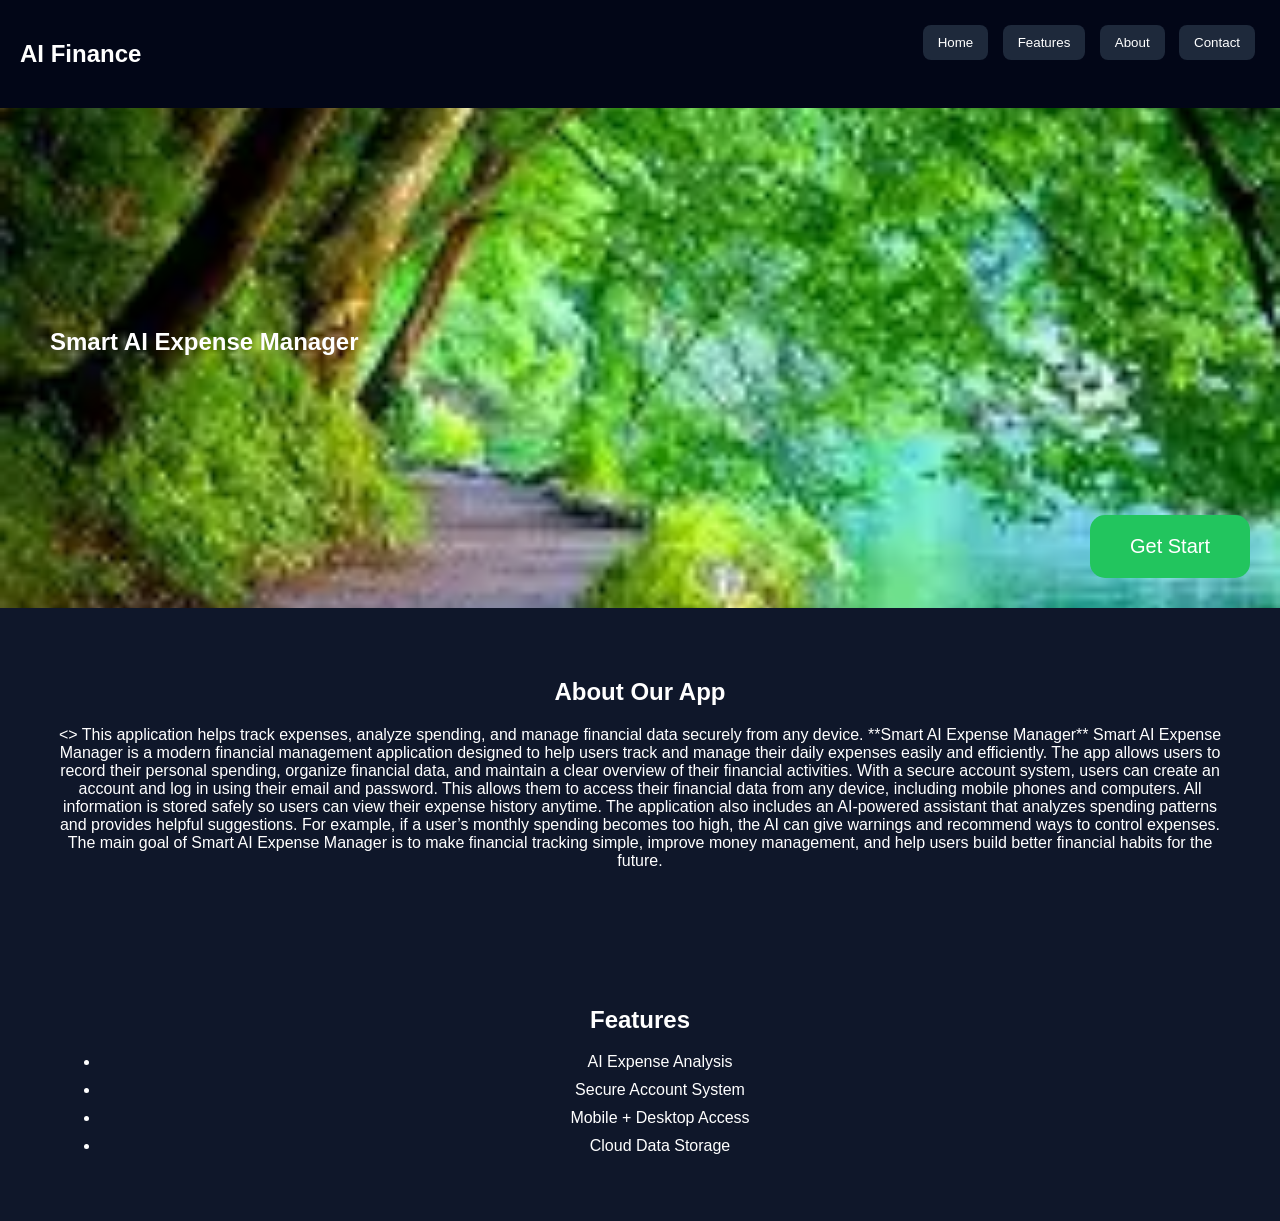
<file: index.html>
<!DOCTYPE html>
<html>

<head>
  <title>AI Finance App</title>

  <style>
    body {
      margin: 0;
      font-family: Arial;
      background: #0f172a;
      color: white;
    }

    header {
      display: flex;
      justify-content: space-between;
      padding: 20px;
      background: #020617;
    }

    nav button {
      margin: 5px;
      padding: 10px 15px;
      border: none;
      border-radius: 8px;
      background: #1e293b;
      color: white;
      cursor: pointer;
    }

    .hero {
      position: relative;
      height: 500px;
      overflow: hidden;
    }

    .slider img {
      width: 100%;
      height: 500px;
      object-fit: cover;
      position: absolute;
      animation: slide 16s infinite;
    }

    .slider img:nth-child(2) {
      animation-delay: 4s;
    }

    .slider img:nth-child(3) {
      animation-delay: 8s;
    }

    .slider img:nth-child(4) {
      animation-delay: 12s;
    }

    @keyframes slide {
      0% {
        opacity: 0
      }

      10% {
        opacity: 1
      }

      25% {
        opacity: 1
      }

      35% {
        opacity: 0
      }

      100% {
        opacity: 0
      }
    }

    .text {
      position: absolute;
      top: 40%;
      left: 50px;
      max-width: 400px;
    }

    .start {
      position: absolute;
      bottom: 30px;
      right: 30px;
      padding: 20px 40px;
      font-size: 20px;
      border: none;
      border-radius: 15px;
      background: #22c55e;
      color: white;
      cursor: pointer;
    }

    .info,
    .features {
      padding: 50px;
      text-align: center;
    }

    .features li {
      margin: 10px;
    }
  </style>

</head>

<body>

  <header>

    <h2>AI Finance</h2>

    <nav>

      <button>Home</button>
      <button>Features</button>
      <button>About</button>
      <button>Contact</button>

    </nav>

  </header>

  <section class="hero">

    <div class="slider">

      <img src="bg1.jpg">
      <img src="bg2.jpg">
      <img src="bg3.jpg">
      <img src="bg4.jpg">

    </div>

    <div class="text">

      <h1>Smart AI Expense Manager</h1>

      <p>

      </p>
    </div>
    <a href="start.html">
      <button class="start">Get Start</button>
    </a>

  </section>

  <section class="info">

    <h2>About Our App</h2>

    <>
      This application helps track expenses, analyze spending,
      and manage financial data securely from any device.
      **Smart AI Expense Manager**

      Smart AI Expense Manager is a modern financial management application designed to help users track and manage
      their
      daily expenses easily and efficiently. The app allows users to record their personal spending, organize financial
      data,
      and maintain a clear overview of their financial activities.

      With a secure account system, users can create an account and log in using their email and password. This allows
      them to
      access their financial data from any device, including mobile phones and computers. All information is stored
      safely so
      users can view their expense history anytime.

      The application also includes an AI-powered assistant that analyzes spending patterns and provides helpful
      suggestions.
      For example, if a user’s monthly spending becomes too high, the AI can give warnings and recommend ways to control
      expenses.

      The main goal of Smart AI Expense Manager is to make financial tracking simple, improve money management, and help
      users
      build better financial habits for the future.

      </p>

  </section>

  <section class="features">

    <h2>Features</h2>

    <ul>

      <li>AI Expense Analysis</li>
      <li>Secure Account System</li>
      <li>Mobile + Desktop Access</li>
      <li>Cloud Data Storage</li>

    </ul>

  </section>

</body>

</html>
</file>
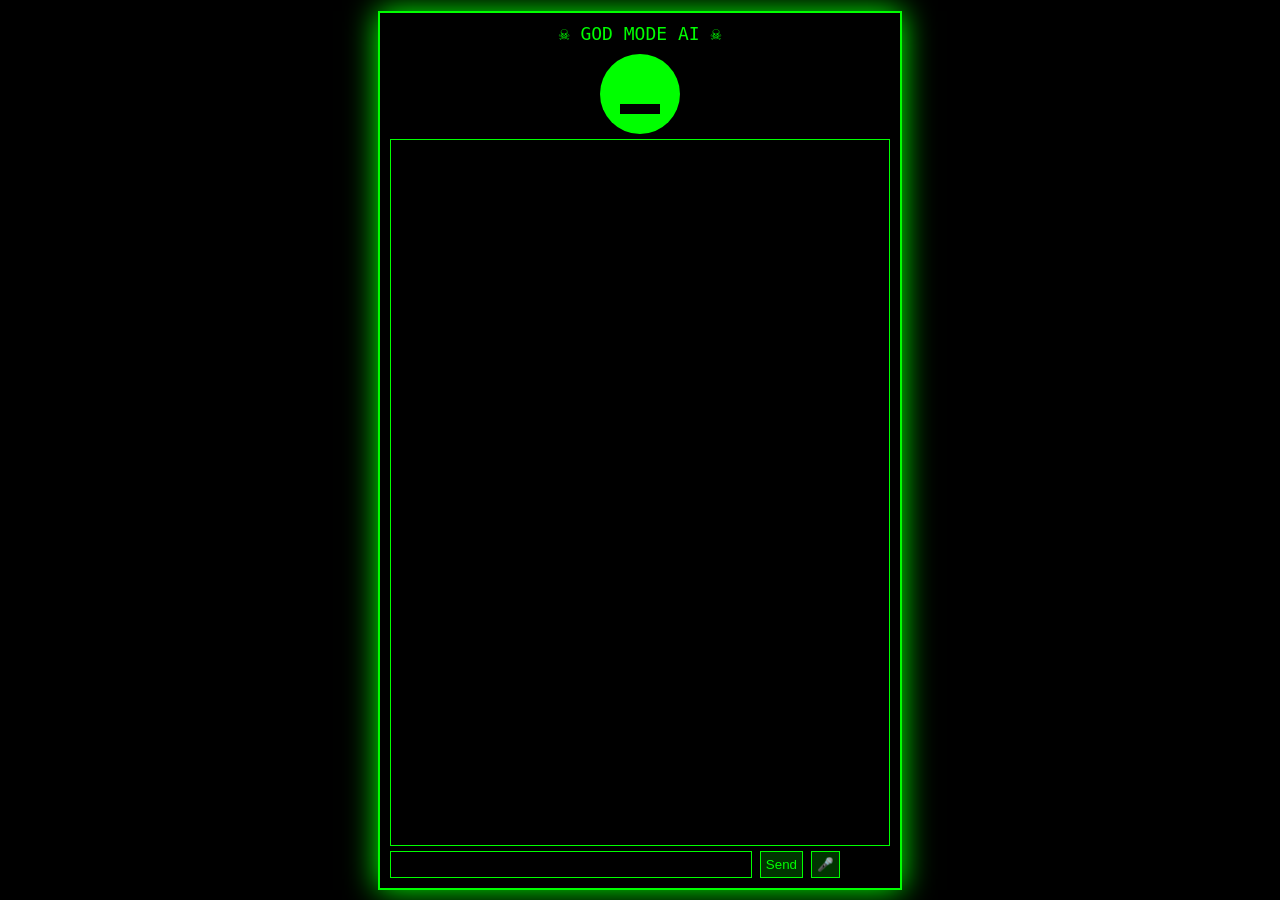
<file: Ask AI.html>
<!DOCTYPE html>
<html>

<head>
  <meta charset="UTF-8">
  <title>GOD MODE AI</title>

  <style>
    body {
      margin: 0;
      background: black;
      font-family: monospace;
      color: #00ff00;
      display: flex;
      justify-content: center;
      align-items: center;
      height: 100vh;
    }

    .container {
      width: 95%;
      max-width: 500px;
      height: 95vh;
      background: #000;
      border: 2px solid #00ff00;
      display: flex;
      flex-direction: column;
      padding: 10px;
      box-shadow: 0 0 30px #00ff00;
    }

    .title {
      text-align: center;
      font-size: 18px;
      margin-bottom: 5px;
    }

    .avatar {
      width: 80px;
      height: 80px;
      border-radius: 50%;
      background: #00ff00;
      margin: 5px auto;
      position: relative;
    }

    .mouth {
      width: 40px;
      height: 10px;
      background: black;
      position: absolute;
      bottom: 20px;
      left: 20px;
      transition: 0.1s;
    }

    #chat {
      flex: 1;
      overflow: auto;
      border: 1px solid #00ff00;
      padding: 5px;
      margin-bottom: 5px;
    }

    input {
      width: 70%;
      padding: 5px;
      background: black;
      color: #00ff00;
      border: 1px solid #00ff00;
    }

    button {
      padding: 5px;
      background: #003300;
      color: #00ff00;
      border: 1px solid #00ff00;
      cursor: pointer;
    }

    @media(max-width:600px) {
      .container {
        height: 100vh;
      }
    }
  </style>
</head>

<body>

  <div class="container">

    <div class="title">☠ GOD MODE AI ☠</div>

    <div class="avatar">
      <div class="mouth" id="mouth"></div>
    </div>

    <div id="chat"></div>

    <div>
      <input type="text" id="question">
      <button onclick="askAI()">Send</button>
      <button onclick="startVoice()">🎤</button>
    </div>

  </div>

  <script>

    let chat = document.getElementById("chat");
    let mouth = document.getElementById("mouth");
    let memory = JSON.parse(localStorage.getItem("godMemory")) || {};
    let history = JSON.parse(localStorage.getItem("godHistory")) || [];

    history.forEach(m => {
      addMessage(m.text, m.type, false);
    });

    function addMessage(text, type, save = true) {
      let p = document.createElement("div");
      p.innerHTML = "<b>" + (type == "user" ? "YOU" : "AI") + ":</b> " + text;
      chat.appendChild(p);
      chat.scrollTop = chat.scrollHeight;

      if (save) {
        history.push({ text, type });
        localStorage.setItem("godHistory", JSON.stringify(history));
      }
    }

    function animateMouth() {
      mouth.style.height = "25px";
      setTimeout(() => mouth.style.height = "10px", 150);
    }

    function typingEffect(text) {
      let p = document.createElement("div");
      chat.appendChild(p);
      let i = 0;

      let interval = setInterval(() => {
        p.innerHTML = "<b>AI:</b> " + text.substring(0, i);
        animateMouth();
        i++;
        if (i > text.length) clearInterval(interval);
        chat.scrollTop = chat.scrollHeight;
      }, 20);
    }

    function smartReply(q) {
      if (q.includes("hello")) return "Hello Hacker 😎";
      if (q.includes("your name")) return "I am GOD MODE AI.";
      return null;
    }

    async function searchWeb(q) {
      let url = `https://api.duckduckgo.com/?q=${q}&format=json&no_html=1`;
      try {
        let res = await fetch(url);
        let data = await res.json();
        if (data.AbstractText) return data.AbstractText;
        return "No clear result found online.";
      } catch {
        return "Online search failed.";
      }
    }

    async function askAI() {
      let input = document.getElementById("question");
      let q = input.value.trim().toLowerCase();
      if (!q) return;

      addMessage(q, "user");
      input.value = "";

      if (memory[q]) {
        typingEffect(memory[q]);
        return;
      }

      let local = smartReply(q);
      if (local) {
        typingEffect(local);
        return;
      }

      typingEffect("Searching the web... 🌐");

      let webAnswer = await searchWeb(q);

      setTimeout(() => {
        typingEffect(webAnswer);

        if (webAnswer == "No clear result found online.") {
          setTimeout(() => {
            let learn = prompt("Teach me the answer:");
            if (learn) {
              memory[q] = learn;
              localStorage.setItem("godMemory", JSON.stringify(memory));
              typingEffect("Knowledge Updated ☠");
            }
          }, 1000);
        }

      }, 1000);
    }

    function startVoice() {
      let recognition = new (window.SpeechRecognition || window.webkitSpeechRecognition)();
      recognition.lang = "en-US";
      recognition.start();
      recognition.onresult = function (e) {
        document.getElementById("question").value = e.results[0][0].transcript;
        askAI();
      };
    }

  </script>

</body>

</html>
</file>
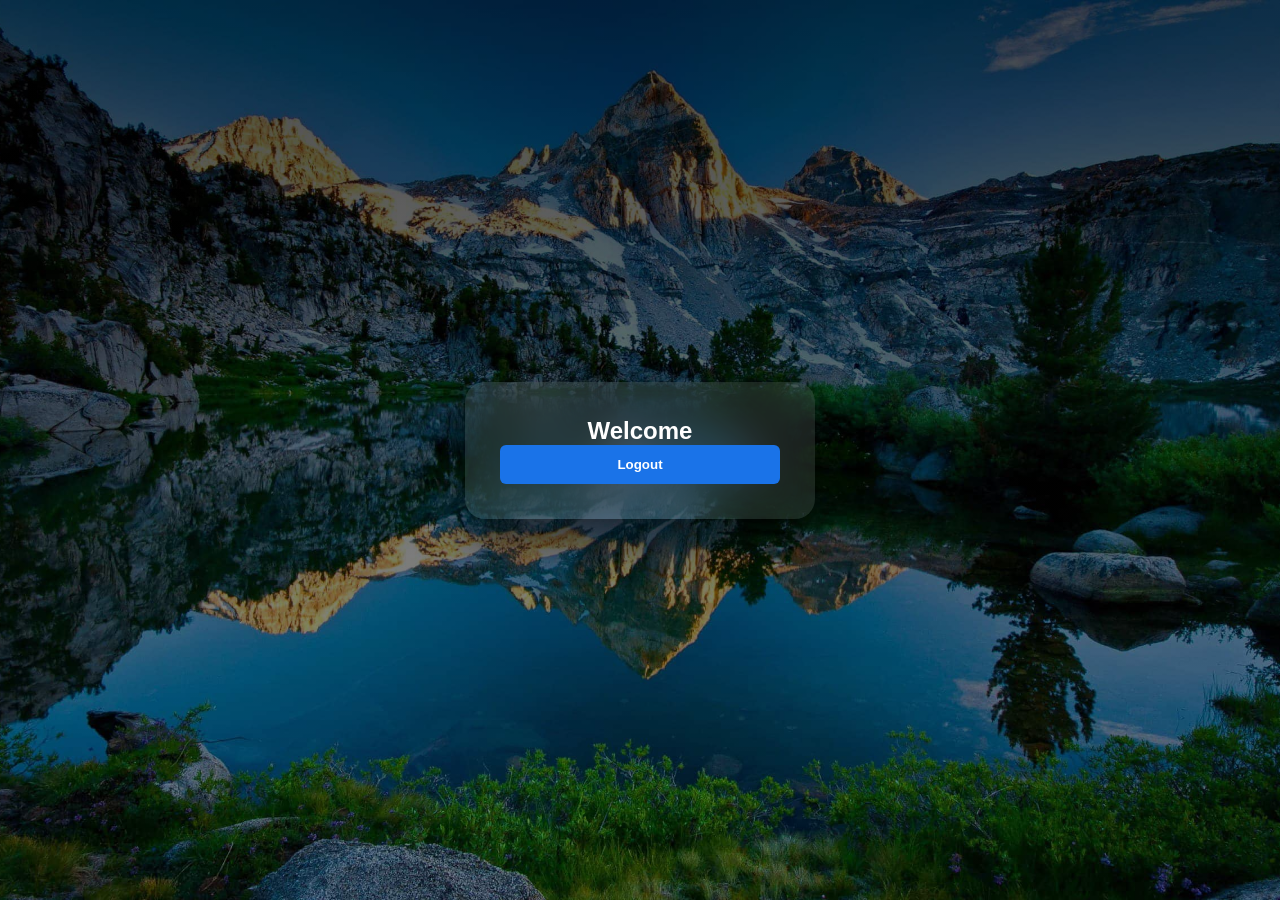
<file: dashboard-pro.html>
<!DOCTYPE html>
<html>

<head>
  <title>Dashboard</title>
  <link rel="stylesheet" href="auth-style.css">
</head>

<body>

  <div class="card">
    <h2>Welcome <span id="userName"></span></h2>
    <button onclick="logout()">Logout</button>
  </div>

  <script src="auth-script.js"></script>
</body>

</html>
</file>
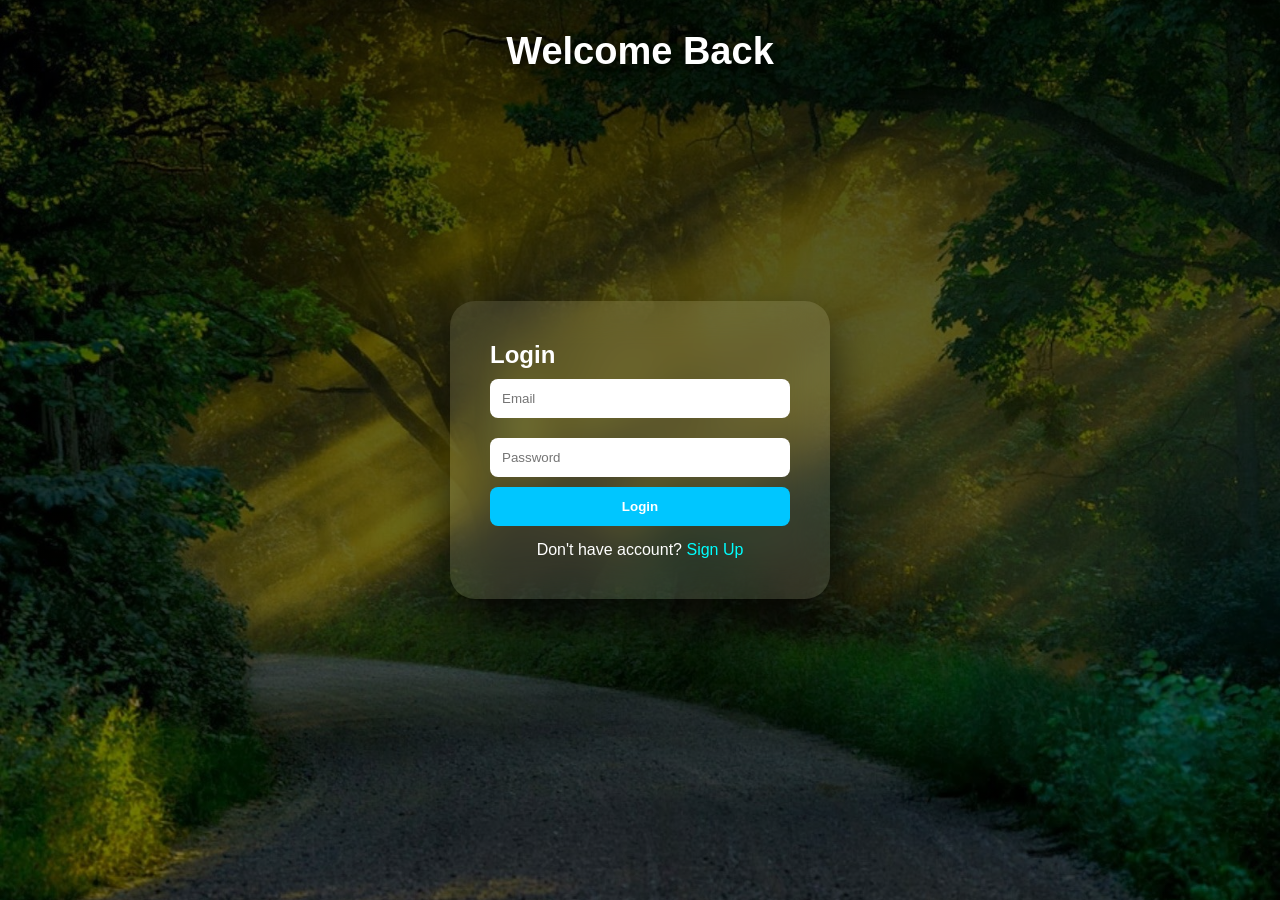
<file: login-pro.html>
<!DOCTYPE html>
<html>

<head>
  <meta charset="UTF-8">
  <title>3D Login</title>

  <style>
    * {
      margin: 0;
      padding: 0;
      box-sizing: border-box;
      font-family: 'Segoe UI', sans-serif;
    }

    body {
      height: 100vh;
      display: flex;
      justify-content: center;
      align-items: center;
      background: url("breck gorung.jpg") no-repeat center center/cover;
      perspective: 1000px;
    }

    body::before {
      content: "";
      position: absolute;
      width: 100%;
      height: 100%;
      background: linear-gradient(rgba(0, 0, 0, 0.7), rgba(0, 0, 0, 0.5));
    }

    .welcome {
      position: absolute;
      top: 30px;
      font-size: 38px;
      color: white;
      z-index: 2;
      text-shadow: 0 5px 15px black;
    }

    .card {
      width: 380px;
      padding: 40px;
      border-radius: 25px;
      background: rgba(255, 255, 255, 0.1);
      backdrop-filter: blur(20px);
      box-shadow: 0 25px 50px rgba(0, 0, 0, 0.7);
      color: white;
      z-index: 2;
    }

    input {
      width: 100%;
      padding: 12px;
      margin: 10px 0;
      border: none;
      border-radius: 8px;
    }

    button {
      width: 100%;
      padding: 12px;
      border: none;
      border-radius: 8px;
      background: #00c6ff;
      color: white;
      font-weight: bold;
      cursor: pointer;
    }

    .switch {
      margin-top: 15px;
      text-align: center;
    }

    .switch a {
      color: #00ffff;
      text-decoration: none;
    }
  </style>
</head>

<body>

  <h1 class="welcome">Welcome Back</h1>

  <div class="card">
    <h2>Login</h2>

    <input type="email" id="email" placeholder="Email">
    <input type="password" id="password" placeholder="Password">

    <button onclick="login()">Login</button>

    <div class="switch">
      Don't have account? <a href="signup-pro.html">Sign Up</a>
    </div>
  </div>

  <script>
    function login() {
      let email = document.getElementById("email").value;
      let password = document.getElementById("password").value;

      let user = JSON.parse(localStorage.getItem("userProfile"));

      if (user && user.email === email && user.password === password) {
        window.location.href = "profile.html";
      } else {
        alert("Invalid Email or Password");
      }
    }
  </script>

</body>

</html>
</file>
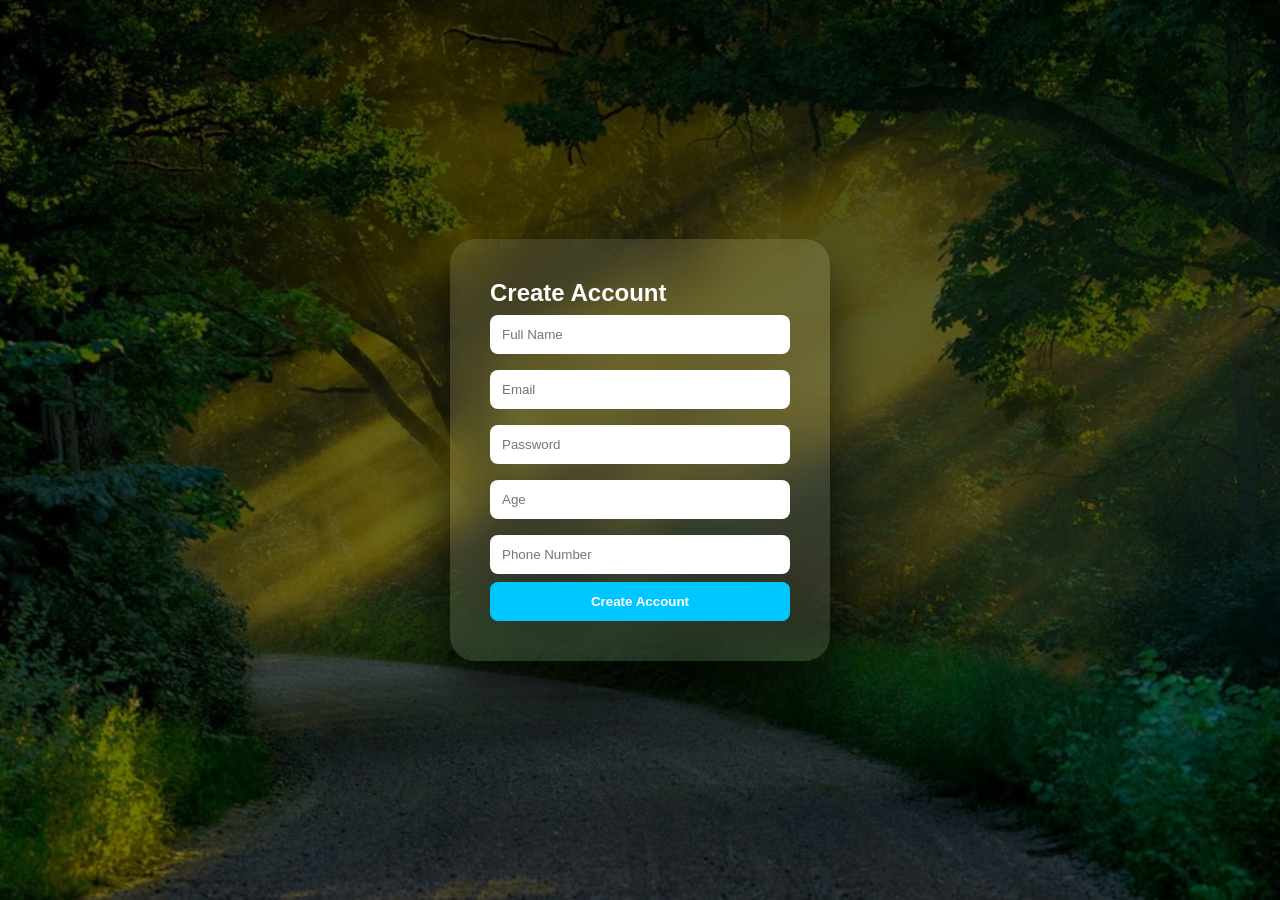
<file: signup-pro.html>
<!DOCTYPE html>
<html>

<head>
  <meta charset="UTF-8">
  <title>3D Signup</title>

  <style>
    * {
      margin: 0;
      padding: 0;
      box-sizing: border-box;
      font-family: 'Segoe UI', sans-serif;
    }

    body {
      height: 100vh;
      display: flex;
      justify-content: center;
      align-items: center;
      background: url("breck gorung.jpg") no-repeat center center/cover;
      perspective: 1000px;
    }

    body::before {
      content: "";
      position: absolute;
      width: 100%;
      height: 100%;
      background: linear-gradient(rgba(0, 0, 0, 0.7), rgba(0, 0, 0, 0.5));
    }

    .card {
      width: 380px;
      padding: 40px;
      border-radius: 25px;
      background: rgba(255, 255, 255, 0.1);
      backdrop-filter: blur(20px);
      box-shadow: 0 25px 50px rgba(0, 0, 0, 0.7);
      color: white;
      z-index: 2;
    }

    input {
      width: 100%;
      padding: 12px;
      margin: 8px 0;
      border: none;
      border-radius: 8px;
    }

    button {
      width: 100%;
      padding: 12px;
      border: none;
      border-radius: 8px;
      background: #00c6ff;
      color: white;
      font-weight: bold;
      cursor: pointer;
    }
  </style>
</head>

<body>

  <div class="card">
    <h2>Create Account</h2>

    <input type="text" id="name" placeholder="Full Name">
    <input type="email" id="email" placeholder="Email">
    <input type="password" id="password" placeholder="Password">
    <input type="number" id="age" placeholder="Age">
    <input type="text" id="phone" placeholder="Phone Number">

    <button onclick="register()">Create Account</button>
  </div>

  <script>
    function register() {
      let user = {
        name: document.getElementById("name").value,
        email: document.getElementById("email").value,
        password: document.getElementById("password").value
        age: document.getElementById("age").value,
        phone: document.getElementById("phone").value
      };

      localStorage.setItem("userProfile", JSON.stringify(user));
      alert("Account Created Successfully!");
      window.location.href = "profile.html";
    }
  </script>

</body>

</html>
</file>
<file: auth-style.css>
*{
  margin:0;
  padding:0;
  box-sizing:border-box;
  font-family:Arial;
}

body{
  height:100vh;
  display:flex;
  justify-content:center;
  align-items:center;
  background:url("background.jpg") no-repeat center center/cover;
}

body::before{
  content:"";
  position:absolute;
  width:100%;
  height:100%;
  background:linear-gradient(rgba(0,0,0,0.7),rgba(0,0,0,0.4));
}

.welcome{
  position:absolute;
  top:40px;
  color:white;
  font-size:35px;
  z-index:2;
}

.card{
  position:relative;
  width:350px;
  padding:35px;
  border-radius:20px;
  background:rgba(255,255,255,0.1);
  backdrop-filter:blur(20px);
  box-shadow:0 20px 40px rgba(0,0,0,0.6);
  text-align:center;
  color:white;
  z-index:2;
  animation:fadeIn 1s ease;
}

@keyframes fadeIn{
  from{opacity:0; transform:scale(0.9);}
  to{opacity:1; transform:scale(1);}
}

input{
  width:100%;
  padding:12px;
  margin-bottom:15px;
  border:none;
  border-radius:6px;
  outline:none;
}

.password-box{
  position:relative;
}

.password-box span{
  position:absolute;
  right:10px;
  top:12px;
  cursor:pointer;
}

button{
  width:100%;
  padding:12px;
  border:none;
  border-radius:6px;
  background:#1a73e8;
  color:white;
  font-weight:bold;
  cursor:pointer;
  transition:0.3s;
}

button:hover{
  background:#1669c1;
  transform:scale(1.05);
}

.switch{
  margin-top:15px;
  font-size:14px;
}

.switch a{
  color:#00ffff;
  text-decoration:none;
}
</file>
